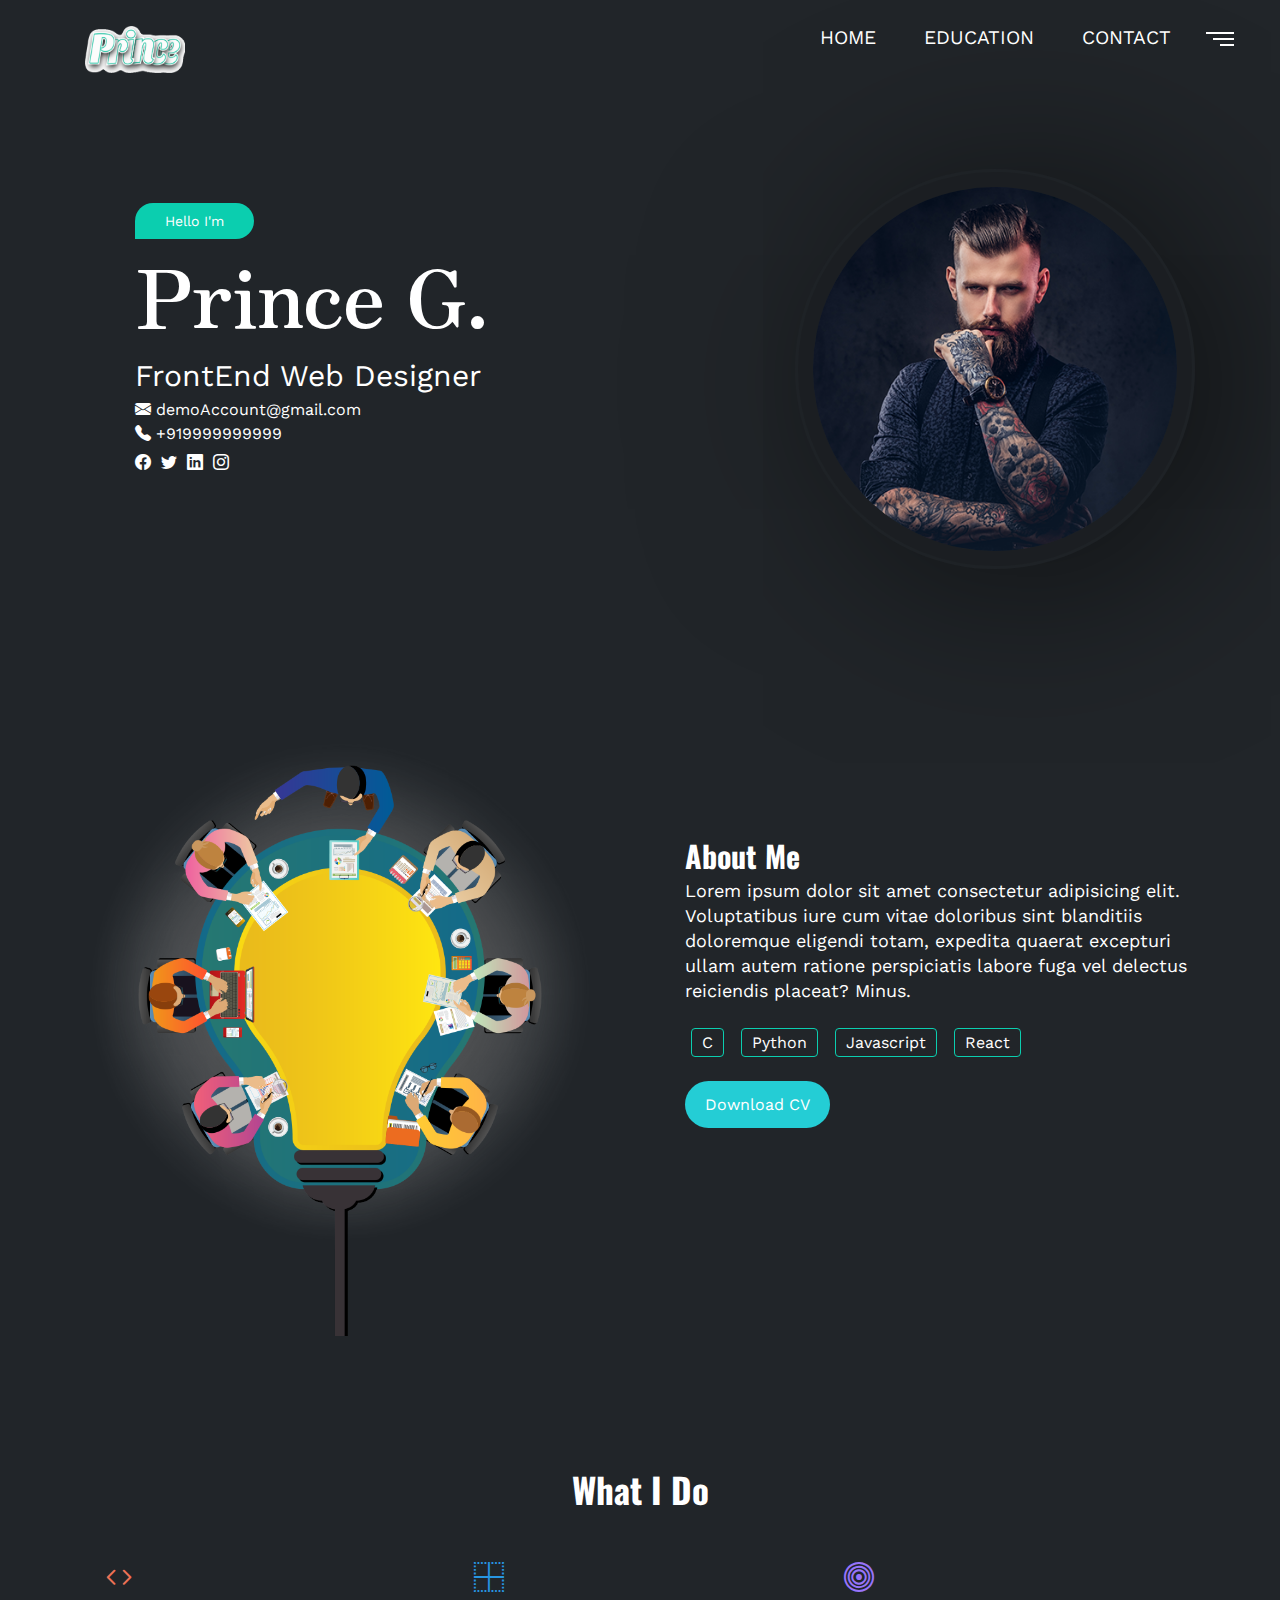
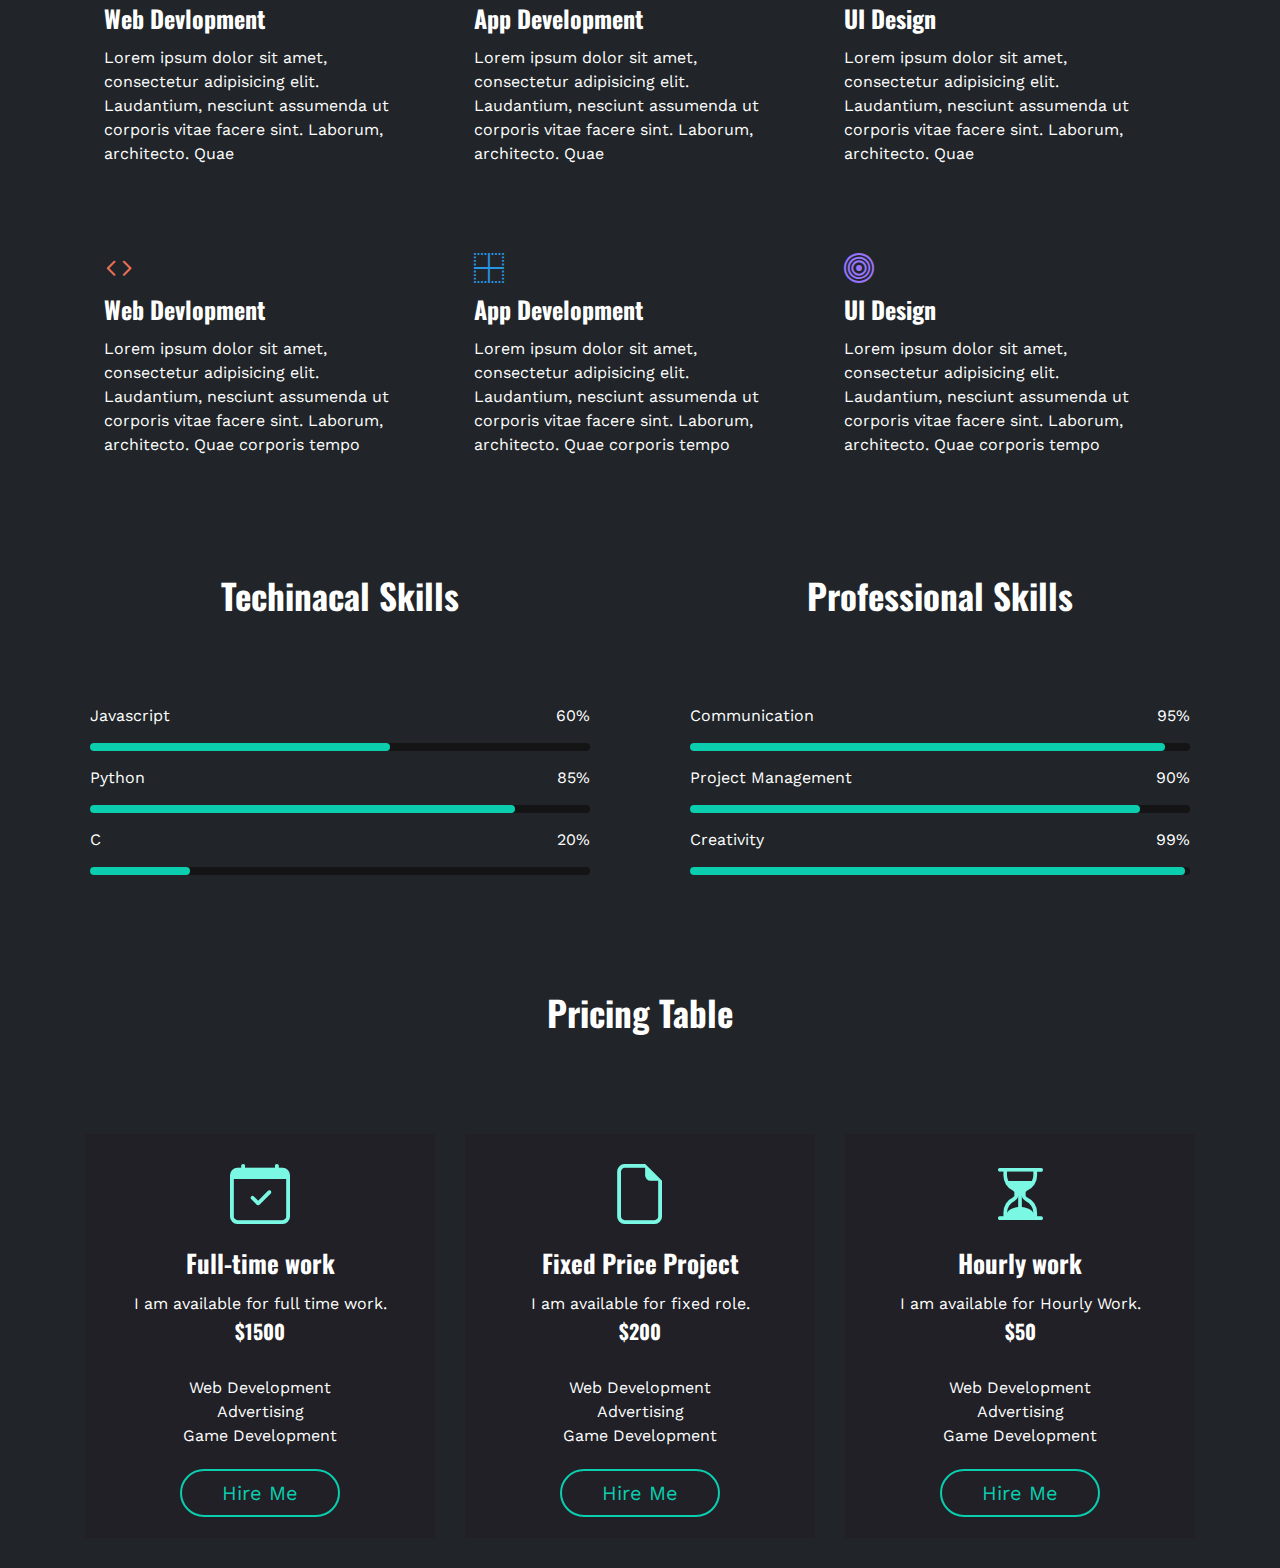
<file: index.html>
<!DOCTYPE html>
<html lang="en">

<head>
    <meta charset="UTF-8">
    <meta http-equiv="X-UA-Compatible" content="IE=edge">
    <meta name="viewport" content="width=device-width, initial-scale=1.0">
    <!-- bootStrap Icon -->
    <link rel="stylesheet" href="https://cdn.jsdelivr.net/npm/bootstrap-icons@1.3.0/font/bootstrap-icons.css">

    <!-- CSS LINK -->
    <link rel="stylesheet" href="css/style.css">
    <link rel="stylesheet" href="css/skills.css">
    <title>Mr Prince</title>
</head>

<body>
    <!--------- NavBar ------------->
    <main class="main sticky">
        <header class="header">
            <div class="logo-box">
                <h1 class="logo">
                    <a href="#">
                        <img src="img\logo-transparent.png" alt="logo">
                    </a>
                </h1>

                <nav class="menu">
                    <ul>
                        <li><a href="index.html">Home</a></li>
                        <li><a href="education.html">Education</a></li>
                        <li><a href="contact.html">Contact</a></li>
                    </ul>
                </nav>
            </div>

            <a href="javascript:void(0);" class="sidemenu-toggler">
                <span></span>
                <span></span>
                <span></span>
            </a>



            <div class="sidemenu">
                <a href="javascript:void(0);" class="close"></a>
                <nav>
                    <ul>
                        <li><a href="index.html">Home</a></li>
                        <li><a href="education.html">Education</a></li>
                        <li><a href="contact.html">Contact</a></li>
                        <li><a href="error.html">Blog</a></li>
                        <li><a href="error.html">Gallery</a></li>
                        <li><a href="error.html">Contact</a></li>
                    </ul>
                </nav>
                <footer>
                    <div class="social">
                        <a href="error.html"><i class="bi bi-github"></i></a>
                        <a href="error.html"><i class="bi bi-twitter"></i></a>
                        <a href="error.html"><i class="bi bi-linkedin"></i></a>
                    </div>
                    <p>2021-2022 Prince, Made it </p>
                </footer>
            </div>
        </header>
    </main>


    <!-----HOME MARKEUP START ------->

    <br /><br /><br /><br /><br />

    <section class="home">
        <div class="row">
            <div class="col">
                <div class="hero-text">
                    <span class="title">Hello I'm</span><br>
                    <span class="name">Prince G.</span><br>
                    <span class="designation">FrontEnd Web Designer</span><br>
                    <span class="email"><i class="bi bi-envelope-fill"></i> demoAccount@gmail.com</span><br>
                    <span class="phone"><i class="bi bi-telephone-fill"></i> +919999999999</span>

                    <div class="social d-flex">
                        <li><i class="bi bi-facebook"></i></li>
                        <li><i class="bi bi-twitter"></i></li>
                        <li><i class="bi bi-linkedin"></i></li>
                        <li><i class="bi bi-instagram"></i></li>
                    </div>
                </div>
            </div>



            <div class="col">
                <div class="hero-img">
                    <div class="img-border">
                        <img src="img/profile.png" alt="profile pic" class="img-fluid">
                    </div>
                </div>
            </div>
        </div>
    </section>


    <!------------- About Markup starts ----------->
    <br><br><br><br><br><br><br>

    <section id="container">
        <div class="container">
            <div class="row">
                <div class="col img-box">
                    <img src="img/seo-home1.png" alt="seo page">
                </div>
                <div class="col text-box gap">
                    <br><br><br><br>
                    <h2> About Me </h2>
                    <p>
                        Lorem ipsum dolor sit amet consectetur adipisicing elit. Voluptatibus iure cum vitae doloribus
                        sint
                        blanditiis doloremque eligendi totam, expedita quaerat excepturi ullam autem ratione
                        perspiciatis
                        labore
                        fuga vel delectus reiciendis placeat? Minus.
                    </p><br>
                    <div class="tag">
                        <ul>
                            <li><span>C</span></li>
                            <li><span>Python</span></li>
                            <li><span>Javascript</span></li>
                            <li><span>React</span></li>
                        </ul>
                    </div>
                    <br>
                    <div class="download-button">
                        <a href="error.html" class="btn btn-danger">Download CV</a>
                    </div>
                </div>
            </div>
        </div>
    </section>


    <!---     Service markup starts   -->

    <br /><br /><br /><br /><br />

    <section id="services">
        <div class="services-header">
            <h2>What I Do</h2>
        </div>
        <div class="services-list">
            <div class="row">
                <div class="service-box">
                    <div class="service-name">
                        <i class="bi bi-code iron-color"></i>
                        <h3>Web Devlopment</h3>
                    </div>
                    <div class="service-desc">
                        <p>
                            Lorem ipsum dolor sit amet, consectetur adipisicing elit. Laudantium, nesciunt assumenda ut
                            corporis vitae facere sint. Laborum, architecto. Quae
                        </p>
                    </div>
                </div>


                <div class="service-box">
                    <div class="service-name">
                        <i class="bi bi-border-inner sky-color"></i>
                        <h3>App Development</h3>
                    </div>
                    <div class="service-desc">
                        <p>
                            Lorem ipsum dolor sit amet, consectetur adipisicing elit. Laudantium, nesciunt assumenda ut
                            corporis vitae facere sint. Laborum, architecto. Quae
                        </p>
                    </div>
                </div>



                <div class="service-box">
                    <div class="service-name">
                        <i class="bi bi-bullseye purple-color"></i>
                        <h3>UI Design</h3>
                    </div>
                    <div class="service-desc">
                        <p>
                            Lorem ipsum dolor sit amet, consectetur adipisicing elit. Laudantium, nesciunt assumenda
                            ut
                            corporis vitae facere sint. Laborum, architecto. Quae
                        </p>
                    </div>
                </div>

            </div>




















            <div class="row">
                <div class="service-box">
                    <div class="service-name">
                        <i class="bi bi-code iron-color"></i>
                        <h3>Web Devlopment</h3>
                    </div>
                    <div class="service-desc">
                        <p>
                            Lorem ipsum dolor sit amet, consectetur adipisicing elit. Laudantium, nesciunt
                            assumenda ut
                            corporis vitae facere sint. Laborum, architecto. Quae corporis tempo
                        </p>
                    </div>
                </div>


                <div class="service-box">
                    <div class="service-name">
                        <i class="bi bi-border-inner sky-color"></i>
                        <h3>App Development</h3>
                    </div>
                    <div class="service-desc">
                        <p>
                            Lorem ipsum dolor sit amet, consectetur adipisicing elit. Laudantium, nesciunt
                            assumenda ut
                            corporis vitae facere sint. Laborum, architecto. Quae corporis tempo
                        </p>
                    </div>
                </div>



                <div class="service-box">
                    <div class="service-name">
                        <i class="bi bi-bullseye purple-color"></i>
                        <h3>UI Design</h3>
                    </div>
                    <div class="service-desc">
                        <p>
                            Lorem ipsum dolor sit amet, consectetur adipisicing elit. Laudantium, nesciunt
                            assumenda
                            ut
                            corporis vitae facere sint. Laborum, architecto. Quae corporis tempo
                        </p>
                    </div>
                </div>

            </div>
        </div>
    </section>


    <!-- Skills----------------------------- -->
    <br><br><br>
    <section id="skills-text">
        <div class="row">
            <div class="col technical">
                <div class="name-skill">
                    <h2>Techinacal Skills </h2>
                </div>
                <br><br><br>
                <div class="technical-list ">
                    <div class="skill">
                        <div class="skill-name"><span>Javascript</span><span>60%</span></div>
                        <div class="bar-box">
                            <div class="bar" style="width: 60%;"></div>
                        </div>
                    </div>
                    <div class="skill">
                        <div class="skill-name"><span>Python</span><span>85%</span></div>
                        <div class="bar-box">
                            <div class="bar" style="width: 85%;"></div>
                        </div>
                    </div>
                    <div class="skill">
                        <div class="skill-name"><span>C</span><span>20%</span></div>
                        <div class="bar-box">
                            <div class="bar" style="width: 20%;"></div>
                        </div>
                    </div>
                </div>
            </div>









            <div class="col technical">
                <div class="name-skill">
                    <h2>Professional Skills </h2>
                </div>
                <br><br><br>
                <div class="technical-list ">
                    <div class="skill">
                        <div class="skill-name"><span>Communication</span><span>95%</span></div>
                        <div class="bar-box">
                            <div class="bar" style="width: 95%;"></div>
                        </div>
                    </div>
                    <div class="skill">
                        <div class="skill-name"><span>Project Management</span><span>90%</span></div>
                        <div class="bar-box">
                            <div class="bar" style="width: 90%;"></div>
                        </div>
                    </div>
                    <div class="skill">
                        <div class="skill-name"><span>Creativity</span><span>99%</span></div>
                        <div class="bar-box">
                            <div class="bar" style="width: 99%;"></div>
                        </div>
                    </div>
                </div>
            </div>
        </div>
    </section>




    <br><br><br><br>
    <section id="prices">
        <div class="pricing-heading">
            <h2>Pricing Table</h2>
        </div>
        <br><br><br><br>
        <div class="row">
            <div class="pricing  dark-bg">
                <i class="bi bi-calendar-check"></i>
                <h4>Full-time work</h4>
                <p>
                    I am available for full time work.
                </p>
                <h5>$1500</h5>
                <ul>
                    <li>Web Development</li>
                    <li>Advertising</li>
                    <li>Game Development</li>
                </ul>
                <a href="" class="btn btn-fill">Hire Me</a>
            </div>





            <div class="pricing  dark-bg">
                <i class="bi bi-file-earmark"></i>
                <h4>Fixed Price Project</h4>
                <p>
                    I am available for fixed role.
                </p>
                <h5>$200</h5>
                <ul>
                    <li>Web Development</li>
                    <li>Advertising</li>
                    <li>Game Development</li>
                </ul>
                <a href="" class="btn btn-fill">Hire Me</a>
            </div>



            <div class="pricing dark-bg">
                <i class="bi bi-hourglass-split"></i>
                <h4>Hourly work</h4>
                <p>
                    I am available for Hourly Work.
                </p>
                <h5>$50</h5>
                <ul>
                    <li>Web Development</li>
                    <li>Advertising</li>
                    <li>Game Development</li>
                </ul>
                <a href="" class="btn btn-fill">Hire Me</a>
            </div>



        </div>
    </section>




    <script src="js/script.js"></script>
</body>

</html>
</file>
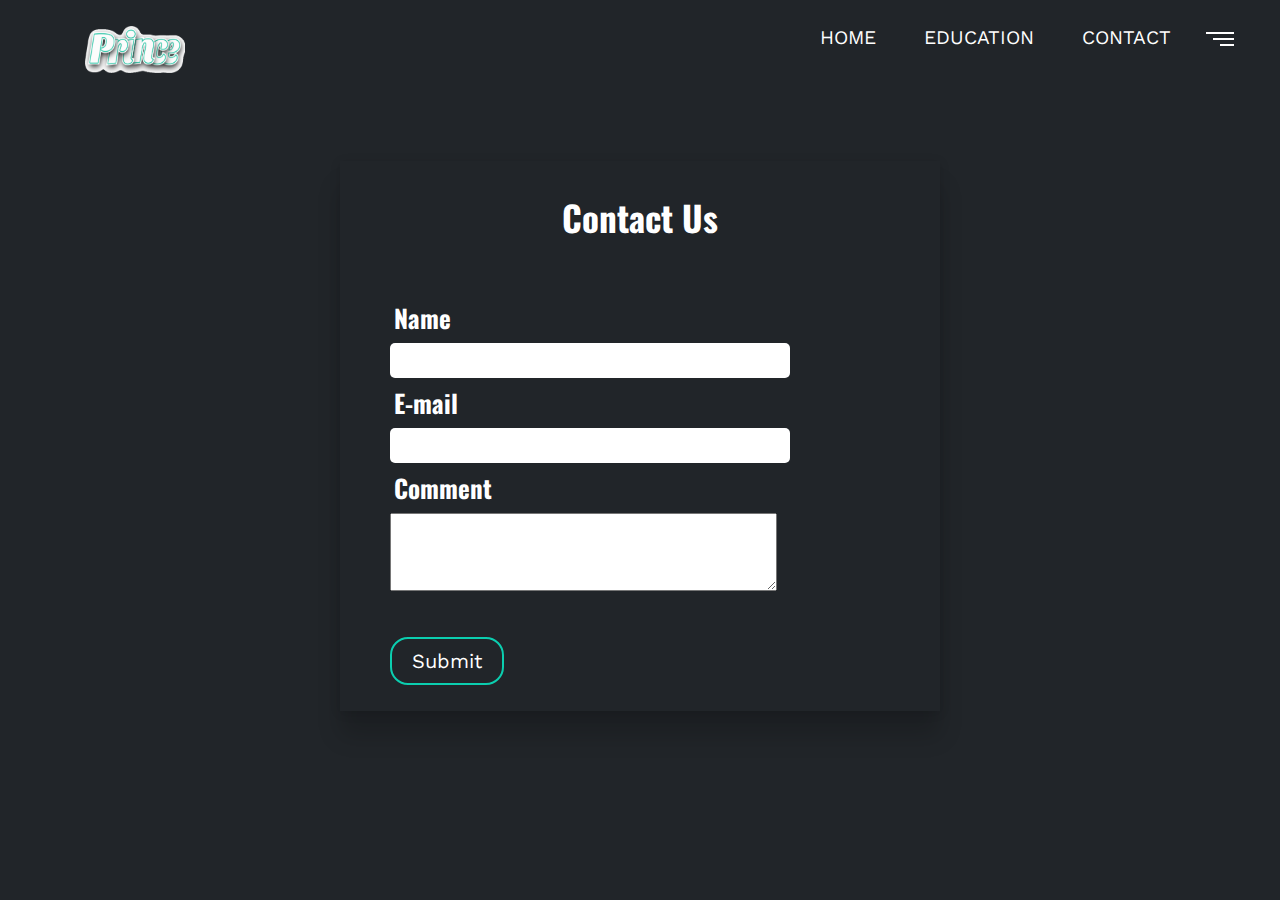
<file: contact.html>
<!DOCTYPE html>
<html lang="en">

<head>
    <meta charset="UTF-8">
    <meta http-equiv="X-UA-Compatible" content="IE=edge">
    <meta name="viewport" content="width=device-width, initial-scale=1.0">
    <!-- bootStrap Icon -->
    <link rel="stylesheet" href="https://cdn.jsdelivr.net/npm/bootstrap-icons@1.3.0/font/bootstrap-icons.css">

    <!-- CSS LINK -->
    <link rel="stylesheet" href="css/style.css">
    <link rel="stylesheet" href="css/skills.css">
    <link rel="stylesheet" href="css/contact.css">
    <title>Education and Experience</title>
</head>

<body>
    <!--------- NavBar ------------->
    <main class="main sticky">
        <header class="header">
            <div class="logo-box">
                <h1 class="logo">
                    <a href="#">
                        <img src="img\logo-transparent.png" alt="logo">
                    </a>
                </h1>

                <nav class="menu">
                    <ul>
                        <li><a href="index.html">Home</a></li>
                        <li><a href="education.html">Education</a></li>
                        <li><a href="contact.html">Contact</a></li>
                    </ul>
                </nav>
            </div>

            <a href="javascript:void(0);" class="sidemenu-toggler">
                <span></span>
                <span></span>
                <span></span>
            </a>



            <div class="sidemenu">
                <a href="javascript:void(0);" class="close"></a>
                <nav>
                    <ul>
                        <li><a href="index.html">Home</a></li>
                        <li><a href="education.html">Education</a></li>
                        <li><a href="contact.html">Contact</a></li>
                    </ul>
                </nav>
                <footer>
                    <div class="social">
                        <a href="#"><i class="bi bi-github"></i></a>
                        <a href="#"><i class="bi bi-twitter"></i></a>
                        <a href="#"><i class="bi bi-linkedin"></i></a>
                    </div>
                    <p>2021-2022 Prince, Made it </p>
                </footer>
            </div>
        </header>
    </main>



<br><br><br>

<div class="container">

    <div class="contact-box">
        <div class="contact-name">
            <h1>Contact Us</h1>
        </div>
        <div class="form">
            <form action="#">
                <h4>Name</h4>
                <input type="text" id="name-box">
                <h4>E-mail</h4>
                <input type="text" id="email">
                <h4>Comment</h4>
                <textarea name="" id="textbox" cols="37" rows="4"></textarea><br><br><br>
                <a href="javascript:void(0);" id="submit">Submit</a>
            </form>
        </div>
    </div>
</div>





<script src="js/script.js"></script>
<script>
    var name=document.querySelector("#name-box");
    var email=document.querySelector("#email");
    var textbox=document.querySelector("#textbox");
    var submit = document.querySelector("#submit");
    submit.addEventListener("click",()=>{
    email.value=""
    textbox.value="";
    name.value='';
    alert("Your Form is submitted");
    })
</script>
</body>

</html>
</file>
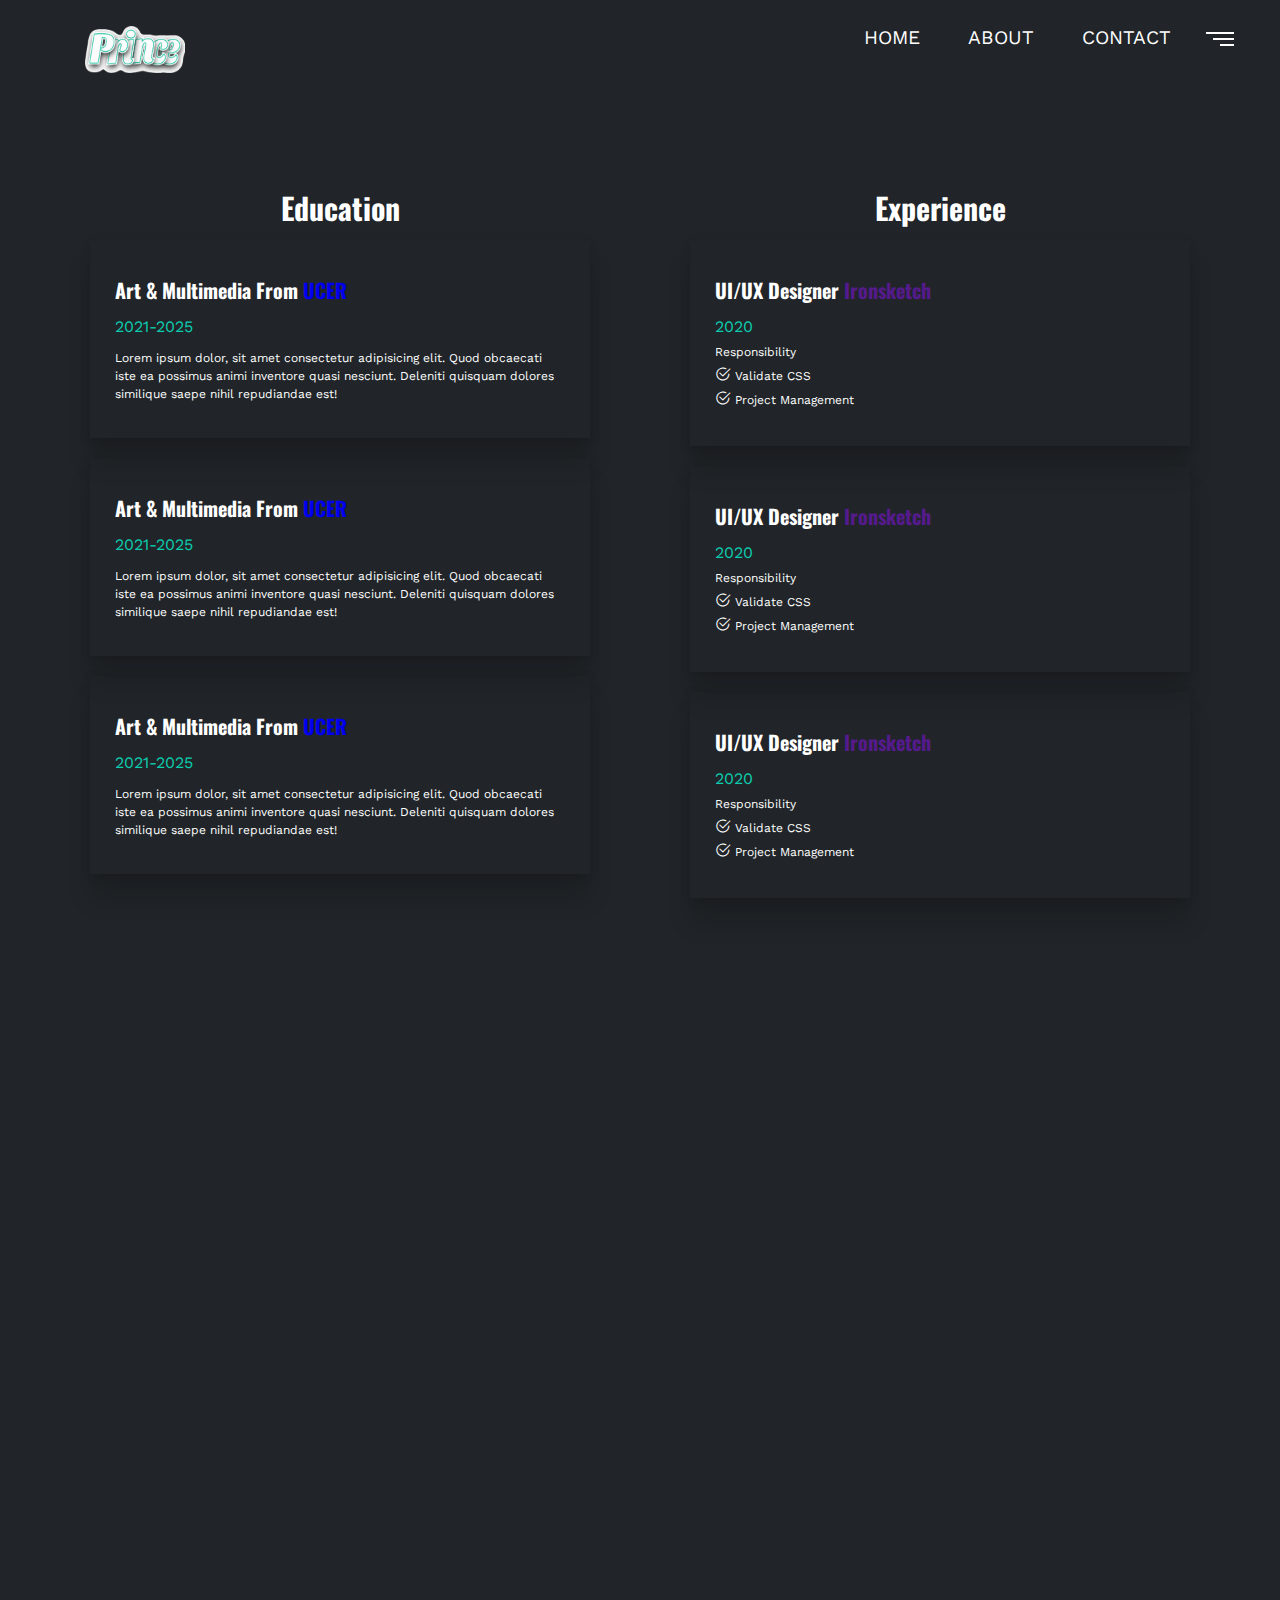
<file: education.html>
<!DOCTYPE html>
<html lang="en">

<head>
    <meta charset="UTF-8">
    <meta http-equiv="X-UA-Compatible" content="IE=edge">
    <meta name="viewport" content="width=device-width, initial-scale=1.0">
    <!-- bootStrap Icon -->
    <link rel="stylesheet" href="https://cdn.jsdelivr.net/npm/bootstrap-icons@1.3.0/font/bootstrap-icons.css">

    <!-- CSS LINK -->
    <link rel="stylesheet" href="css/style.css">
    <link rel="stylesheet" href="css/skills.css">
    <title>Education and Experience</title>
</head>

<body>
    <!--------- NavBar ------------->
    <main class="main sticky">
        <header class="header">
            <div class="logo-box">
                <h1 class="logo">
                    <a href="#">
                        <img src="img\logo-transparent.png" alt="logo">
                    </a>
                </h1>

                <nav class="menu">
                    <ul>
                        <li><a href="index.html">Home</a></li>
                        <li><a href="education.html">About</a></li>
                        <li><a href="contact.html">Contact</a></li>
                    </ul>
                </nav>
            </div>

            <a href="javascript:void(0);" class="sidemenu-toggler">
                <span></span>
                <span></span>
                <span></span>
            </a>



            <div class="sidemenu">
                <a href="javascript:void(0);" class="close"></a>
                <nav>
                    <ul>
                        <li><a href="index.html">Home</a></li>
                        <li><a href="education.html">About</a></li>
                        <li><a href="contact.html">Contact</a></li>
                    </ul>
                </nav>
                <footer>
                    <div class="social">
                        <a href="#"><i class="bi bi-github"></i></a>
                        <a href="#"><i class="bi bi-twitter"></i></a>
                        <a href="#"><i class="bi bi-linkedin"></i></a>
                    </div>
                    <p>2021-2022 Prince, Made it </p>
                </footer>
            </div>
        </header>
    </main>


    <!-- main content  -->

    <br><br><br><br>
    <div class="education">
        <div class="education-box">
            <div class="education-title">
                <h2> Education</h2>
            </div>
            <div class="education-list">
                <div class="edu-box">
                    <h4>Art & Multimedia From <a href="#">UCER</a></h4>
                    <time>2021-2025</time>
                    <p>
                        Lorem ipsum dolor, sit amet consectetur adipisicing elit. Quod obcaecati iste ea possimus animi
                        inventore quasi nesciunt. Deleniti quisquam dolores similique saepe nihil repudiandae est!
                    </p>
                </div>
                <div class="edu-box">
                    <h4>Art & Multimedia From <a href="#">UCER</a></h4>
                    <time>2021-2025</time>
                    <p>
                        Lorem ipsum dolor, sit amet consectetur adipisicing elit. Quod obcaecati iste ea
                        possimus animi inventore quasi nesciunt. Deleniti quisquam dolores similique saepe nihil
                        repudiandae est!
                    </p>
                </div>
                <div class="edu-box">
                    <h4>Art & Multimedia From <a href="#">UCER</a></h4>
                    <time>2021-2025</time>
                    <p>
                        Lorem ipsum dolor, sit amet consectetur adipisicing elit. Quod obcaecati
                        iste ea possimus animi inventore quasi nesciunt. Deleniti quisquam dolores
                        similique saepe nihil repudiandae est!
                    </p>
                </div>
            </div>




        </div>


















        <div class="education-box">
            <div class="education-title">
                <h2> Experience</h2>
            </div>
            <div class="education-list">
                <div class="edu-box">
                    <h4>UI/UX Designer <a href="">Ironsketch</a></h4>
                    <time>2020</time><br>
                    <span>Responsibility</span>
                    <ul class="work-responsibility">
                        <li><i class="bi  bi-check2-circle"></i> Validate CSS</li>
                        <li><i class="bi  bi-check2-circle"></i> Project Management</li>
                </div>
                <div class="edu-box">
                    <h4>UI/UX Designer <a href="">Ironsketch</a></h4>
                    <time>2020</time><br>
                    <span>Responsibility</span>
                    <ul class="work-responsibility">
                        <li><i class="bi  bi-check2-circle"></i> Validate CSS</li>
                        <li><i class="bi  bi-check2-circle"></i> Project Management</li>
                </div>
                <div class="edu-box">
                    <h4>UI/UX Designer <a href="">Ironsketch</a></h4>
                    <time>2020</time><br>
                    <span>Responsibility</span>
                    <ul class="work-responsibility">
                        <li><i class="bi  bi-check2-circle"></i> Validate CSS</li>
                        <li><i class="bi  bi-check2-circle"></i> Project Management</li>
                </div>
            </div>




        </div>



    </div>





    <script src="js/script.js"></script>
</body>

</html>
</file>
<file: css/style.css>
/* ---- Google Fonts -----*/
@import url('https://fonts.googleapis.com/css2?family=Oswald:wght@400;500&family=Shippori+Antique&family=Zen+Antique&display=swap');
@import url('https://fonts.googleapis.com/css2?family=Work+Sans:wght@200;400&display=swap');

::rootP {
    --family: "Poppins";
    --fontC: white;
}


* {
    font-family: 'Work Sans',
        sans-serif;
}

h2,
h3,
h4,
h5 {
    font-family: 'Oswald',
        sans-serif;
}

* {
    box-sizing: border-box;
    font-size: 16px;
    margin: 0;
    padding: 0;
}

body {
    background: #212529;
    height: 2000px;
    color: #26313c;
    line-height: 1.5;
}

ol,
ul {
    list-style: none;
}

img {
    max-width: 100%;
    height: auto;
}

a:hover {
    text-decoration: none;
}

.main {
    position: sticky;
    transition: all 0.7s;
    z-index: 7;
    background-color:transparent;
}

.logo-box {
    display: flex;
    justify-content: space-between;
    width: 1140px;
    padding: 0 15px;
    margin: auto;
    max-width: 100%;
}

.header {
    position: relative;
    transition: all 0.7s;
    z-index: 7;
}

.header.sticky {
    width: 100%;
    position: fixed;
    background-color: #212529;
    box-shadow: 0 10px 10px -10px rgba(0, 0, 0, 0.35);
}

.header .logo {
    padding: 0;
    padding-top: 10px;
    margin: 16px 0;
    width: 100px;
    height: auto;
}

.header .logo img {
    width: 100%;
    height: 100%;
}

.header .menu ul {
    display: flex;
}

.header .menu li {
    padding: 16px;
}

.header .menu a {
    font-size: 1.2rem;
    color: #fff;
    padding: 8px;
    display: block;
    text-transform: uppercase;
    text-decoration: none;
}

.header .menu a:hover {
    color: #24cdd5;
}

.header .sidemenu-toggler {
    position: fixed;
    width: 40px;
    padding: 6px;
    top: 26px;
    right: 40px;
}

.header .sidemenu-toggler>span {
    display: block;
    background: #fff;
    height: 2px;
}

.header .sidemenu-toggler>span:nth-child(2) {
    margin: 4px 0 4px auto;
    width: 75%;
    transition: 0.3s all;
}

.header .sidemenu-toggler>span:nth-child(3) {
    margin-left: auto;
    width: 50%;
    transition: 0.6s all;
}

.header .sidemenu-toggler:hover span:nth-child(2),
.header .sidemenu-toggler:hover span:nth-child(3) {
    width: 100%;
}

.header .sidemenu {
    position: fixed;
    top: 0;
    right: 0;
    background-color: #3bb78f;
    background-color: linear-gradient(315deg, #3bb78f 0%, #0bab64 74%);
    width: 40%;
    height: 100vh;
    z-index: 999;
    padding: 4rem;
    color: #fff;
    transform: translate3d(100%, 0, 0);
    transition: transform 0.5s ease-in-out;
    overflow: hidden;
}

.sidemenu ul li a {
    text-decoration: none;
}

.header .sidemenu.active {
    transform: translate3d(0, 0, 0);
}

.header .sidemenu .close {
    width: 30px;
    height: 30px;
    position: absolute;
    right: 20px;
    top: 24px;
}

.header .sidemenu .close::before,
.header .sidemenu .close::after {
    content: "";
    position: absolute;
    top: 0;
    left: 13px;
    height: 28px;
    width: 2px;
    background: #fff;
}

.header .sidemenu .close::before {
    transform: rotate(45deg);
}

.header .sidemenu .close::after {
    transform: rotate(-45deg);
}

.header .sidemenu nav li {
    padding: 15px 0;
}

.header .sidemenu nav a {
    font-size: 1.3rem;
    color: #fff;
    text-transform: uppercase;
}

.header .sidemenu footer {
    padding-top: 100px;
    font-size: 0.9em;
    text-transform: uppercase;
}

.header .sidemenu footer .social {
    display: flex;
    color: white;
    align-items: center;
    margin-bottom: 12px;
}

.header footer .social a {
    display: flex;
    align-items: center;
    justify-content: center;
    color: white;
    width: 30px;
    height: 30px;
    border-radius: 50%;
    transition: all 0.3s linear;
    margin-right: 5px;
    text-transform: uppercase;
}

@media (max-width: 770px) {
    .header .sidemenu {
        width: 100%;
    }

    .logo {
        width: 40px;
        height: 30px;
    }

    .header .sidemenu nav a {
        font-size: 1rem;
    }

    .hero-text .name {
        font-size: 60px;
    }

    .hero-text .designation {
        font-size: 25px;
    }

    .hero-img .img-border {
        width: 300px;
        height: 300px;
    }

    .main .header {
        max-height: 60px;
    }

    .logo img {
        margin-top: -40px;
        width: 15px;
        height: 15px;
    }
}

@media (min-width: 770px) and (max-width: 991px) {
    .header .sidemenu {
        width: 70%;
    }

    .header .sidemenu nav a {
        font-size: 1.2rem;
    }
}

@media (max-width: 1199px) {
    .header .menu {
        display: none;
    }
}

.home {
    color: white;
    width: 1140px;
    padding: 0 15px;
    margin: auto;
}

.row {
    display: flex;
    justify-content: space-between;
}

.hero-text {
    font-family: var(--family);
    position: relative;
    left: 50px;
}

.title {
    background-color: #0bceaf;
    font-size: 14px;
    line-height: 24px;
    padding: 10px 30px;
    border-top-left-radius: 20px;
    border-top-right-radius: 20px;
    border-bottom-right-radius: 20px;
    border-bottom-left-radius: 0px;
}

.name {
    font-family: 'Zen Antique',
        serif;
    font-size: 80px;
    letter-spacing: -1px;
}

.designation {
    font-size: 30px;
}

.email {
    margin-top: 40px !important;
    font-family: var(--family);
}

.social.d-flex {
    margin-top: 5px;
    list-style: none;
    width: 30%;
    transition: 0.5s all;
    display: flex;
}

.social.d-flex li {
    margin-right: 10px;
}

.social.d-flex li:hover {
    color: #0bceaf;
}

.hero-img {
    margin-left: 140px;
    margin-top: -40px;
}

.hero-img img {
    margin: 0 auto;
    float: none;
    text-align: center;
    border: 15px solid rgba(0, 0, 0, 0.17);
    border-radius: 50%;
}

.img-border {
    height: 400px;
    width: 400px;
    border: 3px solid rgba(0, 0, 0, 0.07);
    margin: 0 auto;
    border-radius: 50%;
    box-shadow: 30px 15px 191px -10px rgba(0, 0, 0, 0.66);
    -webkit-box-shadow: 30px 15px 191px -10px rgba(0, 0, 0, 0.66);
    -moz-box-shadow: 30px 15px 191px -10px rgba(0, 0, 0, 0.66);

}

::-webkit-scrollbar {
    width: 10px;
}

::-webkit-scrollbar-track {
    width: 10px;
    background: #212529;
    border-left: 0 solid white;
    border-right: 0 solid white;
}

::-webkit-slider-thumb {
    background: #3bb78f;
    width: 2px;
    height: 35%;
    transition: 0.5s ease;
    cursor: pointer;
}


::-moz-scrollbar {
    width: 10px;
}

::-moz-scrollbar-track {
    width: 10px;
    background: #212529;
    border-left: 0 solid white;
    border-right: 0 solid white;
}

::-moz-slider-thumb {
    background: #3bb78f;
    width: 0;
    height: 35%;
    transition: 0.5s ease;
    cursor: pointer;
}

@media (max-width: 770px) {
    .img-border {
        margin: 0 auto;
    }
}

/*-----------------------ABOUT------------------------------------*/

#container {
    width: 1140px;
    padding: 0 15px;
    margin: auto;
    max-width: 100%;
}

.row {
    display: flex;
    justify-content: space-between;
}

.img-box img {
    width: 1000px;
    height: auto;
}

.text-box {
    width: 1000px;
    color: white;
}

.text-box h2 {
    font-size: 30px;
}

.text-box p {
    font-size: 18px;
    line-height: 25px;
}

.about {
    font-family: Georgia, 'Times New Roman', Times, serif;
}

.gap {
    margin-left: 90px;
}

.tag ul li {
    margin: 0px 6px;
    border-radius: 4px;
    margin-bottom: 10px;
    padding: 4px 0px;
    display: inline-block;
}

.tag li span {
    border: 1px solid #0bceaf;
    padding: 4px 10px;
    border-radius: 4px;
}

.tag li span:hover {
    background-color: transparent !important;
}

.btn-danger {
    background-color: #24cdd5;
    color: white;
    padding: 14px 20px;
    border: none;
    border-radius: 50px;
}

.btn {
    text-decoration: none;
}

.btn-danger:hover {
    background-color: rgb(167, 19, 19);
}

.about {
    font-family: Georgia, 'Times New Roman', Times, serif;
}

.gap {
    margin-left: 90px;
}

.tag ul li {
    margin: 0px 6px;
    border-radius: 4px;
    margin-bottom: 10px;
    padding: 4px 0px;
    display: inline-block;
}

.tag li span {
    border: 1px solid #0bceaf;
    padding: 4px 10px;
    border-radius: 4px;
}

.tag li span:hover {
    background-color: transparent !important;
}

.btn-danger {
    background-color: #24cdd5;
    color: white;
    padding: 14px 20px;
    border: none;
    border-radius: 50px;
}



#services {
    width: 1140px;
    padding: 0 15px;
    margin: auto;
    max-width: 100%;
    color: white;
}

.services-header h2 {
    text-align: center;
    width: 100%;
    font-size: 35px;
}

.services-header {
    display: flex;
    flex-direction: column;
}

.service-box {
    margin: 30px 15px;
    padding: 10px 4px;
    padding-right: 40px;
}

.service-name {
    margin-bottom: 10px;
}

.service-box h3 {
    font-size: 24px;
}

.service-box i {
    font-size: 30px;
}

.bi.iron-color {
    color: #ed7256
}

.bi.purple-color {
    color: #9774fa;
}

.bi.sky-color {
    color: #2796e2;
}

#prices {
    width: 1140px;
    padding: 0 15px;
    margin: auto;
    max-width: 100%;
    color: white;
}

.pricing-heading h2 {
    text-align: center;
    font-size: 35px;
    color: white;
}

.dark-bg {
    background-color: #202026;
    color: white;
    font-family: var(--family);
    padding: 20px 30px;
}

.pricing h3 {
    font-family: var(--family);
    font-size: 35px;
}

.pricing {
    width: 350px;
    padding: 30px 0;
    text-align: center;
    transition: 0.3s;
    margin-bottom: 30px;
    boirder: 4px;
}

.pricing:hover {
    transform: 0.3s;
}

.pricing .bi {
    font-size: 60px;
    line-height: 36px;
    margin-bottom: 50px;
    margin-top: 50px;
    color: #7af8e4;
}

.pricing h4 {
    margin-bottom: 10px;
    margin-top: 20px;
    font-size: 25px;
}

.pricing h5 {
    font-size: 20px;
}

.pricing ul {
    margin: 30px 0;
}

.pricing ul li {
    font-size: 16px;
}

.pricing .btn {
    transition: 0.3s;
    background: transparent;
    padding: 10px 40px;
    border-radius: 50px;
    border: 2px solid #0bceaf;
    color: #0bceaf;
    font-size: 20px;
}

.pricing .btn:hover {
    background: #0bceaf;
    color: black;
}

.pricing.dark-bg:hover {
    border-radius: 8px;
    border: 3px solid #0bceaf;
    transform: translateY(-6px);
}
</file>
<file: css/skills.css>
#skills-text {
    width: 1140px;
    padding: 0 15px;
    margin: auto;
    max-width: 100%;
    color: white;
}

.name-skill h2 {
    width: 100%;
    text-align: center;
    font-size: 35px;
}

.skill {
    margin: 10px 5px;
}

.skill-name {
    position: relative;
    display: flex;
    justify-content: space-between;
    width: 500px;
}

.skill-name>span {
    position: relative;
    right: 0;
    text-align: right;
    font-size: 16px;
}


.bar-box {
    margin: 15px 0px;
    height: 8px;
    background-color: #141414;
    width: 500px;
    border-radius: 4px;
}

.bar {
    height: 8px;
    background-color: #0bceaf;
    border-radius: 4px;
}

.education {
    width: 1140px;
    padding: 0 15px;
    margin: auto;
    max-width: 100%;
    color: white;
    display: flex;
    flex-wrap: wrap;
    justify-content: space-between;
}

.education-title h2 {
    text-align: center;
    font-size: 30px;
}

.education-list {
    display: flex;
    flex-direction: column;
}

.edu-box {
    width: 500px;
    margin: 10px 5px;
    padding: 35px 25px;
      box-shadow: 0 25px 22px 0 rgba(0, 0, 0, 0.16),
      0 2px 10px 0 rgba(0, 0, 0, 0.12);
      transition: 0.2s ;
}

.edu-box h4 {
    font-size: 20px;
    margin-bottom: 10px;
}

.edu-box h4 a {
    font-family: 'Oswald',
        sans-serif;
    font-size: 20px;
    text-decoration: none;
}

.edu-box time{
    color:#0bceaf;
    font-size: 16px;
    padding-left: 0px;
    margin-bottom: 15px;
}
.edu-box p{
    font-size: 12px;
    margin-top:10px;
}

.edu-box span,.edu-box li{
    font-size: 12px;
}

.edu-box:hover{
    transform:translateY(-10px);
}
</file>
<file: css/contact.css>
body {
    height: 100vh;
}


.container {
    width: 1140px;
    padding: 0 15px;
    margin: auto;
    max-width: 100%;
    color: white;
    display: flex;
    flex-direction: column;
    justify-content: center;
    align-items: center;
}

.contact-box {
    width: 600px;
    height: 550px;
    padding: 30px 50px;
          box-shadow: 0 25px 22px 0 rgba(0, 0, 0, 0.16),
          0 2px 10px 0 rgba(0, 0, 0, 0.12);

}

.contact-name h1 {
    font-size: 35px;
    font-family: 'Oswald',
        sans-serif;
    margin-bottom: 60px;
    text-align: center;
}

.form h4 {
    font-size: 25px;
    line-height: 30px;
    margin: 10px 4px;
}
.contact-box:hover h1{
    color:#0bceaf;
}

.form input {
    border: 0px;
    inset: 0;
    width: 80%;
    height: 35px;
    border-radius: 5px;
        font-family: 'Oswald',
        sans-serif;
}

.form a{
    font-size: 20px;
    text-align: center;
    padding:10px 20px;
    border:2px solid #0bceaf;
    background-color: transparent;
    color:white;
    text-decoration: none;
    border-radius: 18px;
    transition: 0.3s all;
}

.form a:hover{
    background-color: #0bceaf;
    color:black;
}
</file>
